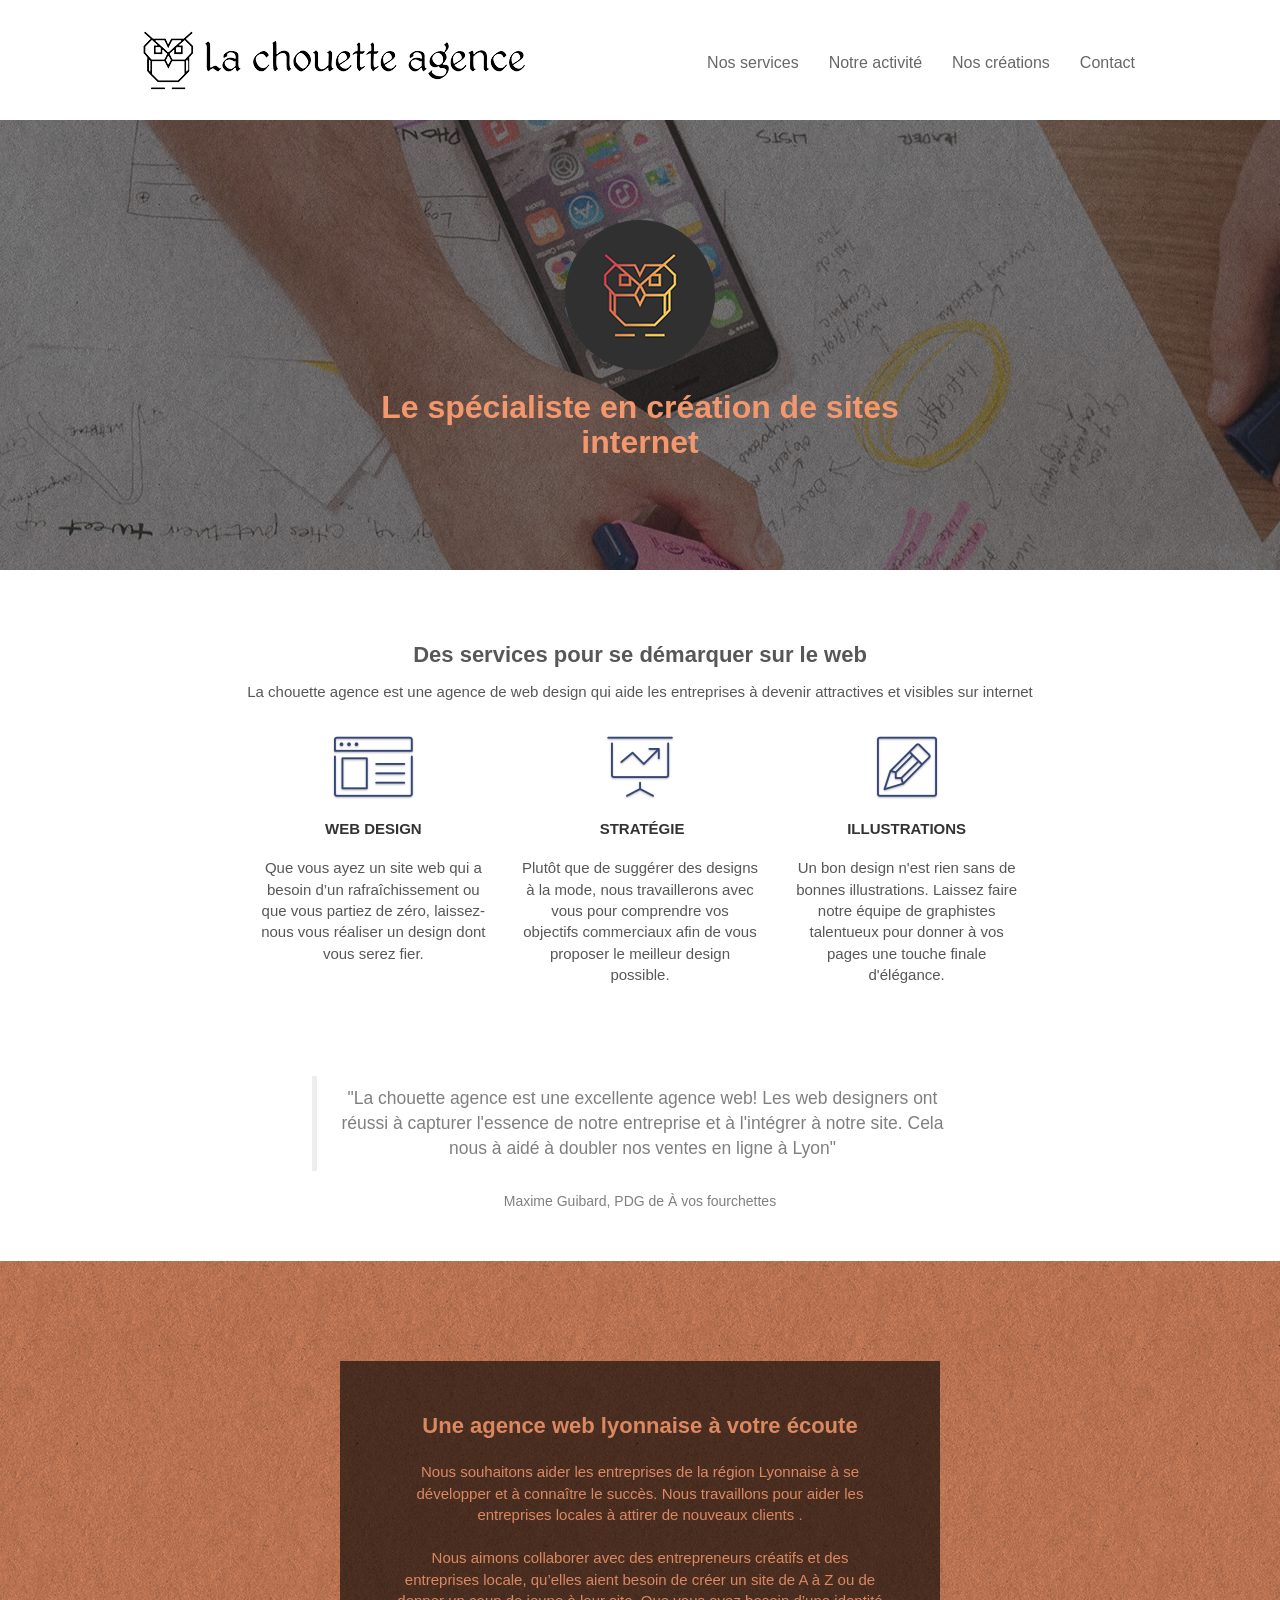
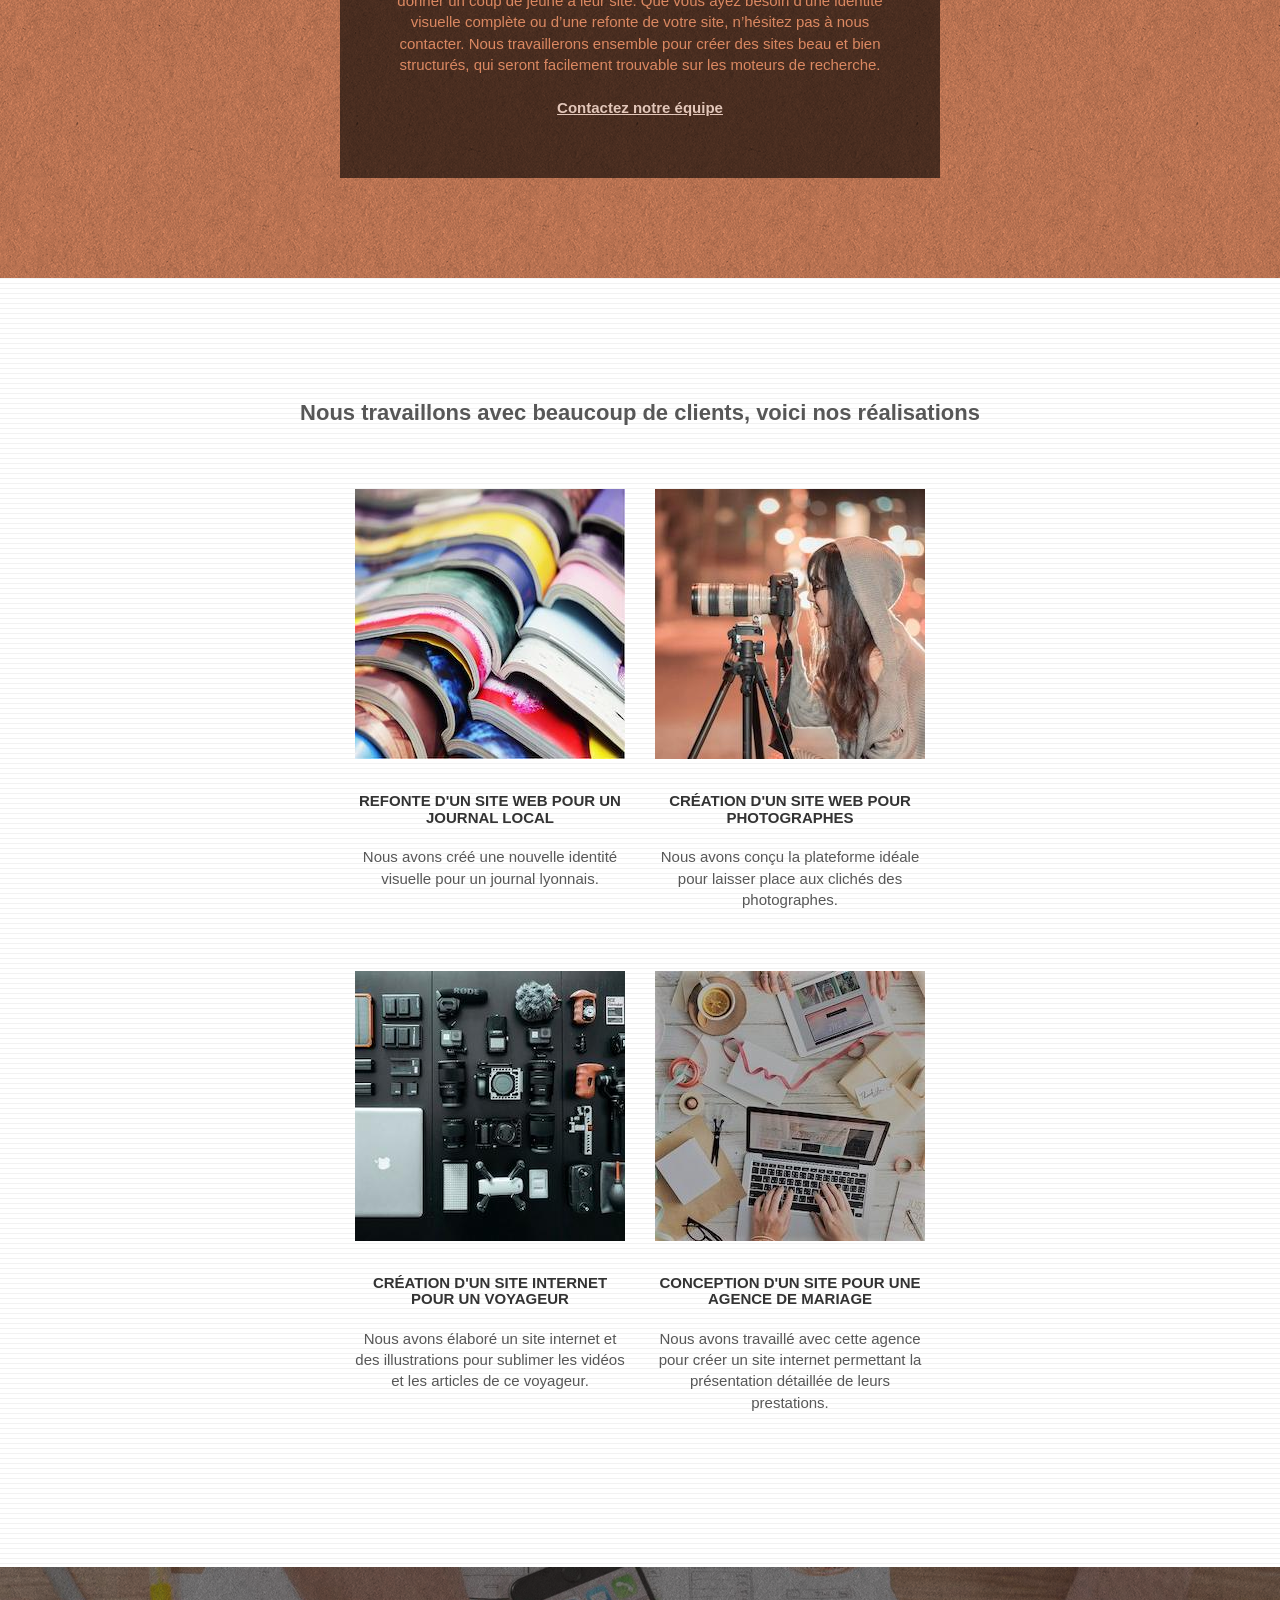
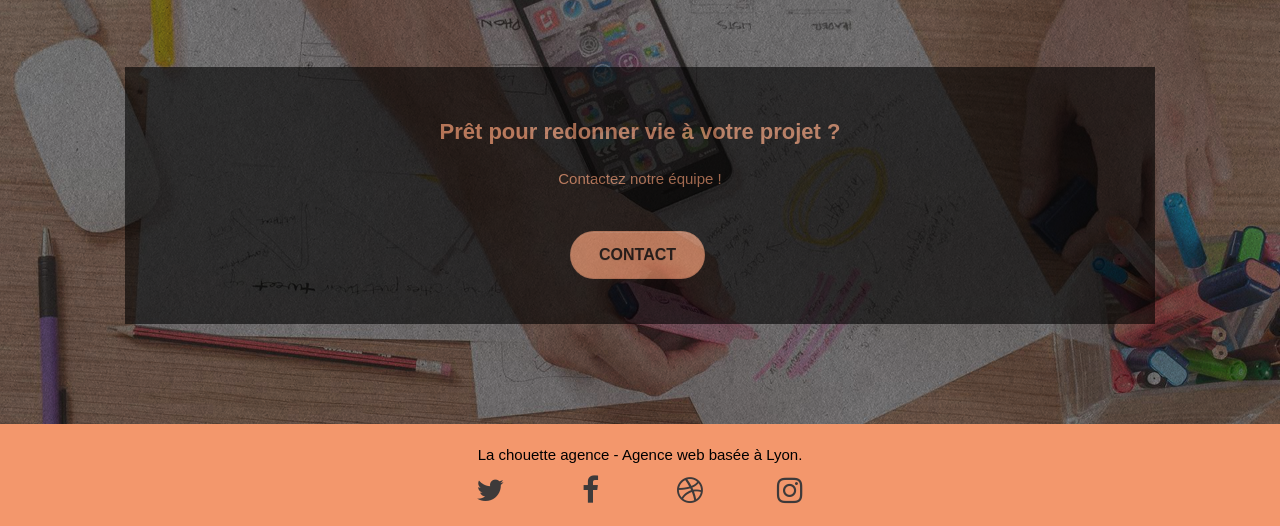
<file: index.html>
<!doctype html>
<html lang="Fr">
<head>
    <meta charset="utf-8">
    <meta name="keywords"
          content="seo, google, site web, site internet, agence design paris, agence design, agence design,agence design,agence design,agence design,agence design,agence design,agence design,agence design">
    <meta name="description"
          content="Votre site web ne vous apporte pas le succès espéré? Nous travaillerons ensemble pour qu'il soit plus attractif sur internet.">
    <meta name="viewport" content="width=device-width, initial-scale=1.0, viewport-fit=cover">
    <link rel="shortcut icon" type="image/png" href="favicon.jpg">

    <link rel="shortcut icon" type="image/png" href="favicon.jpg">
    <link rel="stylesheet" type="text/css" href="css/bootstrap.min.css">
    <link rel="stylesheet" type="text/css" href="css/style.min.css">
    <link rel="stylesheet" type="text/css" href="css/font-awesome.min.css">
    <link rel="stylesheet" type="text/css" href="css/et-line.min.css">


    <script src="js/jquery-2.1.0.min.js" defer></script>
    <script src="js/bootstrap.min.js" defer></script>
    <script src="js/blocs.min.js" defer></script>
    <script src="js/jquery.touchSwipe.min.js" defer></script>
    <script src="js/gmaps.min.js" defer></script>

    <title>La chouette agence, le spécialiste en création de sites internet</title>


    <!-- Analytics -->

    <!-- Analytics END -->

</head>
<body>
<!-- Principal conteneur -->
<main class="page-container">

    <!-- bloc-0 -->
    <header class="bloc bgc-white l-bloc " id="bloc-0">
        <div class="container bloc-sm">

            <nav class="navbar row">
                <div class="navbar-header">
                    <a class="navbar-brand" href="index.html">
                        <img src="img/la-chouette-agence.png" alt="logo de la chouette agence" height="72"/></a>
                    <button id="nav-toggle" type="button" class="ui-navbar-toggle navbar-toggle" data-toggle="collapse"
                            data-target=".navbar-1">
                        <span class="sr-only">Toggle navigation</span><span class="icon-bar"></span><span
                            class="icon-bar"></span><span class="icon-bar"></span>
                    </button>
                </div>
                <div class="collapse navbar-collapse navbar-1 special-dropdown-nav">
                    <ul class="site-navigation nav navbar-nav">
                        <li>
                            <a href="#services" class="nav-underline">Nos services</a>
                        </li>
                        <li>
                            <a href="#activité" class="nav-underline">Notre activité</a>
                        </li>
                        <li>
                            <a href="#creation" class="nav-underline">Nos créations</a>
                        </li>
                        <li>
                            <a href="#contact" class="nav-underline">Contact</a>
                        </li>
                    </ul>
                </div>
            </nav>
        </div>
    </header>
    <!-- bloc-0 END -->

    <!-- bloc-1-presentation -->
    <section class="bloc bgc-dark-slate-blue bg-banniere d-bloc bg-t-edge bloc-bg-texture texture-paper b-parallax"
             id="bloc-1-hero">
        <div class="container bloc-lg">
            <div class="row tight-width-whitespace">
                <div class="col-sm-12">
                    <img src="img/logo.png" class="center-block image-resize-mode" width="150"
                         alt="logo de la chouette agence"/>
                    <h1 class="text-center hero-bloc-text tc-white ">
                        Le spécialiste en création de sites internet
                    </h1>
                </div>
            </div>
        </div>
    </section>
    <!-- bloc-1-presentation END -->

    <!-- bloc-2-services -->
    <section class="bloc bgc-white l-bloc" id="bloc-2-services">
        <div class="container bloc-md">
            <div class="row">
                <div class="col-sm-12 text-center">
                    <h2 id="services">Des services pour se démarquer sur le web</h2>
                    <p>La chouette agence est une agence de web design qui aide les entreprises à devenir attractives et
                        visibles sur internet</p>
                </div>
            </div>
            <div class="row voffset-lg med-width-whitespace">
                <div class="col-sm-4">
                    <div class="text-center">
                        <span class="et-icon-browser sm-shadow icon-dark-slate-blue icons icon-lg"></span>
                    </div>
                    <h3 class="mg-md text-center">
                        Web design
                    </h3>
                    <p class="text-center ">
                        Que vous ayez un site web qui a besoin d&rsquo;un rafraîchissement ou que vous partiez de zéro,
                        laissez-nous vous réaliser un design dont vous serez fier.
                    </p>
                </div>
                <div class="col-sm-4">
                    <div class="text-center">
                        <span class="et-icon-presentation sm-shadow icon-dark-slate-blue icons icon-lg"></span>
                    </div>
                    <h3 class="mg-md text-center">
                        &nbsp;Stratégie
                    </h3>
                    <p class="text-center ">
                        Plutôt que de suggérer des designs à la mode, nous travaillerons avec vous pour comprendre vos
                        objectifs commerciaux afin de vous proposer le meilleur design possible.<br>
                    </p>
                </div>
                <div class="col-sm-4">
                    <div class="text-center">
                        <span class="et-icon-edit sm-shadow icon-dark-slate-blue icons icon-lg"></span>
                    </div>
                    <h3 class="mg-md text-center">
                        Illustrations
                    </h3>
                    <p class="text-center ">
                        Un bon design n'est rien sans de bonnes illustrations. Laissez faire notre équipe de graphistes
                        talentueux pour donner à vos pages une touche finale d'élégance.
                    </p>
                </div>
            </div>
            <div class="row voffset-lg voffset">
                <figure class="col-xs-12 col-md-8 col-md-offset-2 text-center">
                    <blockquote>"La chouette agence est une excellente agence web! Les web designers ont réussi à
                        capturer l'essence de notre entreprise et à l'intégrer à notre site. Cela nous à aidé à doubler
                        nos ventes en ligne à Lyon"
                    </blockquote>
                    <figcaption class="">Maxime Guibard, PDG de À vos fourchettes</figcaption>
                </figure>
            </div>
        </div>
    </section>
    <!-- bloc-2-services END -->

    <!-- bloc-3-what-i-do -->
    <section class="bloc tc-white bgc-atomic-tangerine bg-presentation d-bloc bloc-bg-texture texture-paper b-parallax"
             id="bloc-3-what-i-do">
        <div class="container bloc-lg">
            <div class="row tight-width-whitespace black-background">
                <div class="col-sm-12">
                    <h2 class="mg-md text-center tc-white" id="activité">Une agence web lyonnaise à votre écoute </h2>
                    <p class="mg-md text-center tc-white">
                        Nous souhaitons aider les entreprises de la région Lyonnaise à se développer et à connaître le
                        succès. Nous travaillons pour aider les entreprises locales à attirer de nouveaux clients .<br><br>
                        Nous aimons collaborer avec des entrepreneurs créatifs et des entreprises locale, qu’elles aient
                        besoin de créer un site de A à Z ou de donner un coup de jeune à leur site. Que vous ayez besoin
                        d’une identité visuelle complète ou d’une refonte de votre site, n’hésitez pas à nous contacter.
                        Nous travaillerons ensemble pour créer des sites beau et bien structurés, qui seront facilement
                        trouvable sur les moteurs de recherche. <br><br>
                        <a class="ltc-white bold-link"  href="#contact">Contactez notre  équipe</a><br>
                    </p>
                </div>
            </div>
        </div>
    </section>
    <!-- bloc-3-what-i-do END -->

    <!-- bloc-4-portfolio -->
    <section class="bloc bgc-white bg-lines-h2-bg bg-repeat l-bloc" id="bloc-4-portfolio">
        <div class="container bloc-lg">
            <div class="row">
                <div class="col-sm-12 text-center">
                    <h2 id="creation">Nous travaillons avec beaucoup de clients, voici nos réalisations</h2>
                </div>
            </div>
            <div class="row tight-width-whitespace portfolio-row">
                <div class="col-sm-6">
                    <a href="#" data-lightbox="img/1.jpg" data-gallery-id="gallery-1"
                       data-caption="Refonte d'un site web pour un journal local" data-frame="snapshot-lb"><img
                            src="img/1.jpg"
                            alt="site web pour un journal"
                            class="img-responsive portfolio-thumb"/></a>
                    <h3 class="mg-md text-center">
                        Refonte d'un site web pour un journal local
                    </h3>
                    <p class="text-center">
                        Nous avons créé une nouvelle identité visuelle pour un journal lyonnais.
                    </p>
                </div>
                <div class="col-sm-6">
                    <a href="#" data-lightbox="img/2.jpg" data-gallery-id="gallery-1"
                       data-caption="Création d'un site web pour photographes" data-frame="snapshot-lb">
                        <img
                            src="img/2.jpg" class="img-responsive portfolio-thumb"
                            alt="site web pour un photographes"/></a>
                    <h3 class="mg-md text-center">
                        Création d'un site web pour photographes
                    </h3>
                    <p class="text-center">
                        Nous avons conçu la plateforme idéale pour laisser place aux clichés des photographes.
                    </p>
                </div>
            </div>
            <div class="row tight-width-whitespace portfolio-row">
                <div class="col-sm-6">
                    <a href="#" data-lightbox="img/3.jpg" data-gallery-id="gallery-1"
                       data-caption="Création d'un site internet pour un voyageur" data-frame="snapshot-lb"><img
                            src="img/3.jpg" class="img-responsive portfolio-thumb"
                            alt="site web pour un voyageur"/></a>
                    <h3 class="mg-md text-center">
                        Création d'un site internet pour un voyageur
                    </h3>
                    <p class="text-center">
                        Nous avons élaboré un site internet et des illustrations pour sublimer les vidéos et les
                        articles de ce voyageur.
                    </p>
                </div>
                <div class="col-sm-6">
                    <a href="#" data-lightbox="img/4.jpg" data-gallery-id="gallery-1"
                       data-caption="Conception d'un site pour une agence de mariage" data-frame="snapshot-lb"><img
                            src="img/4.jpg" class="img-responsive portfolio-thumb"
                            alt="site web pour une agence de mariage"/></a>
                    <h3 class="mg-md text-center">
                        Conception d'un site pour une agence de mariage
                    </h3>
                    <p class="text-center">
                        Nous avons travaillé avec cette agence pour créer un site internet permettant la présentation
                        détaillée de leurs prestations.
                    </p>
                </div>
            </div>
        </div>
    </section>
    <!-- bloc-4-portfolio END -->

    <!-- bloc-5-cta -->
    <section class="bloc bgc-dark-slate-blue bg-banniere d-bloc bloc-bg-texture texture-paper" id="bloc-5-cta">
        <div class="container bloc-lg">
            <div class="row black-background">
                <h2 class="mg-md text-center tc-white" id="contact">Prêt pour redonner vie à votre projet ?</h2>
                <p class="mg-md text-center tc-white">Contactez notre équipe !</p>
                <div class="col-sm-12 text-center">
                    <a href="contact.html" class="btn btn-atomic-tangerine btn-clean btn-rd btn-lg cta-hero">Contact</a>
                </div>
            </div>
        </div>
    </section>
    <!-- bloc-5-cta END -->

    <!-- ScrollToTop Button -->
    <a class="bloc-button btn btn-d scrollToTop" onclick="scrollToTarget('1')"><span class="fa fa-chevron-up"></span></a>
    <!-- ScrollToTop Button END-->

    <!-- Footer - bloc-8 -->
    <footer class="bloc bgc-atomic-tangerine d-bloc" id="bloc-8">
        <div class="container bloc-sm">
            <p class="text-center white">
                La chouette agence - Agence web basée à Lyon.
            </p>
            <div class="row row-no-gutters social">
                <div class="col-sm-3">
                    <div class="text-center">
                        <a class="social" href="#"><span class="fa fa-twitter icon-md"></span></a>
                    </div>
                </div>
                <div class="col-sm-3">
                    <div class="text-center">
                        <a class="social" href="#"><span class="fa fa-facebook icon-md"></span></a>
                    </div>
                </div>
                <div class="col-sm-3">
                    <div class="text-center">
                        <a class="social" href="#"><span class="fa fa-dribbble icon-md"></span></a>
                    </div>
                </div>
                <div class="col-sm-3">
                    <div class="text-center">
                        <a class="social" href="#"><span class="fa fa-instagram icon-md"></span></a>
                    </div>
                </div>
            </div>
        </div>
    </footer>
    <!-- Footer - bloc-8 END -->
</main>
<!-- Principal conteneur END -->
</body>
</html>
</file>
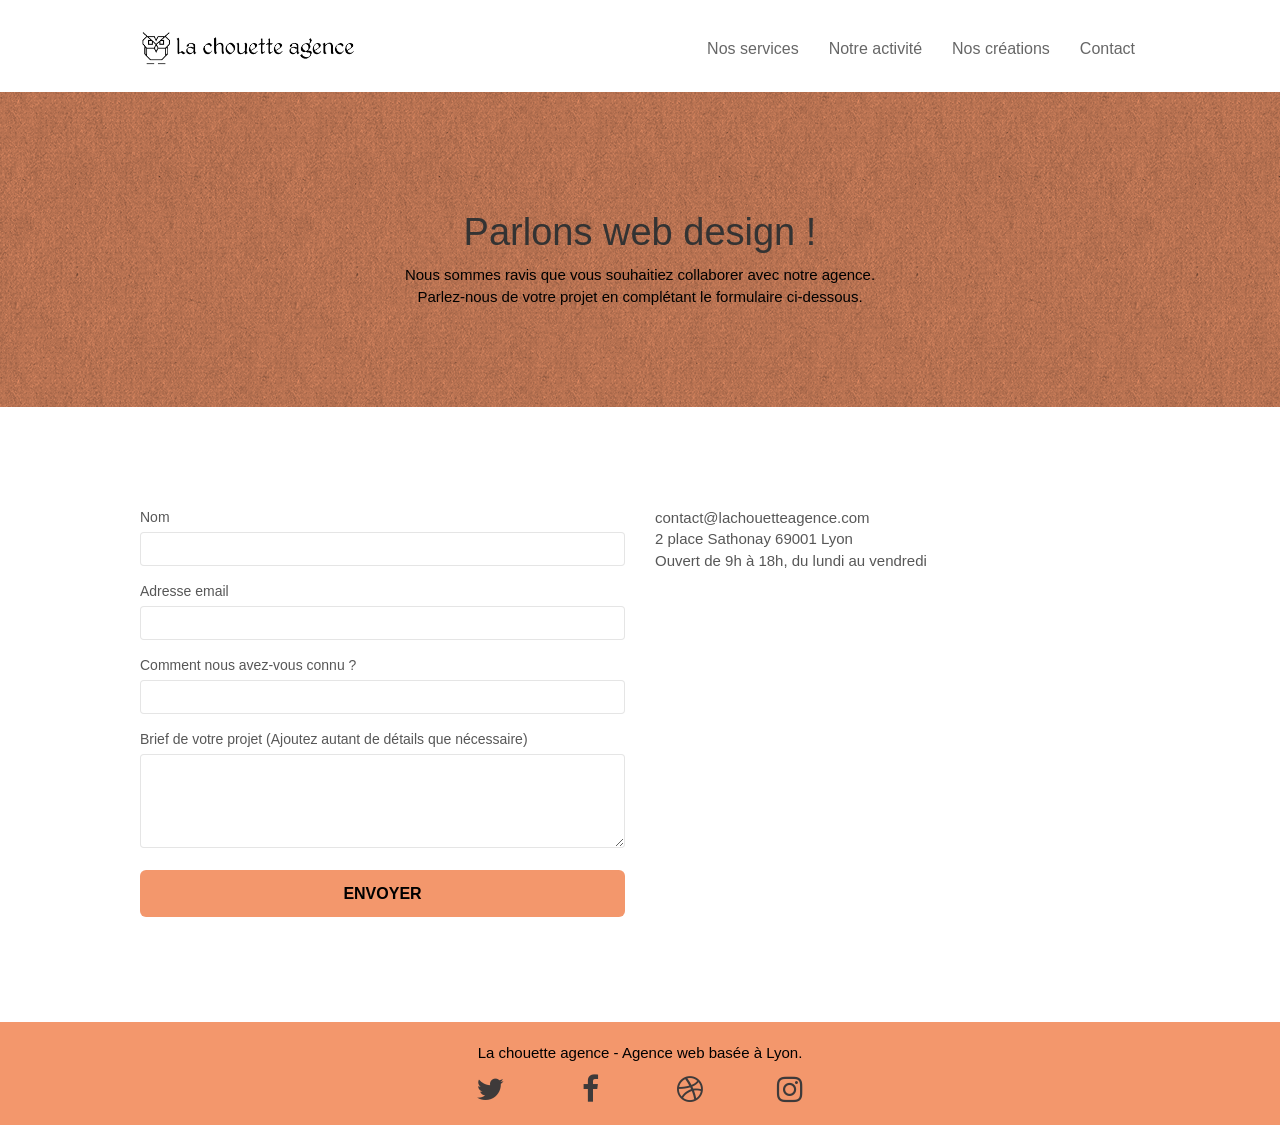
<file: contact.html>
<!doctype html>
<html lang="fr">
<head>
    <meta charset="utf-8">
    <meta name="keywords" content="">
    <meta name="description" content="">
    <meta name="viewport" content="width=device-width, initial-scale=1.0, viewport-fit=cover">
	<meta name="robots" content="follow" />

	<link rel="shortcut icon" type="image/png" href="favicon.jpg">
	<link rel="stylesheet" type="text/css" href="css/bootstrap.min.css">
	<link rel="stylesheet" type="text/css" href="css/style.min.css">
	<link rel="stylesheet" type="text/css" href="css/font-awesome.min.css">
	<link rel="stylesheet" type="text/css" href="css/et-line.min.css">


	<script src="js/jquery-2.1.0.min.js" defer></script>
	<script src="js/bootstrap.min.js" defer></script>
	<script src="js/blocs.min.js" defer></script>
	<script src="js/jquery.touchSwipe.min.js" defer></script>
	<script src="js/gmaps.min.js" defer></script>

	<title>Contact</title>

    
<!-- Analytics -->
 
<!-- Analytics END -->
    
</head>
<body>
<!-- Principal conteneur -->
<div class="page-container">
    
<!-- bloc-0 -->
<div class="bloc bgc-white l-bloc " id="bloc-0">
	<div class="container bloc-sm">
		<nav class="navbar row">
			<div class="navbar-header">
				<a class="navbar-brand" href="index.html"><img src="img/la-chouette-agence.png" alt="logo la chouette agence" height="40" /></a>
				<button id="nav-toggle" type="button" class="ui-navbar-toggle navbar-toggle" data-toggle="collapse" data-target=".navbar-1">
					<span class="sr-only">Toggle navigation</span><span class="icon-bar"></span><span class="icon-bar"></span><span class="icon-bar"></span>
				</button>
			</div>
			<div class="collapse navbar-collapse navbar-1 special-dropdown-nav">
				<ul class="site-navigation nav navbar-nav">
					<li>
						<a href="index.html#services" class="nav-underline">Nos services</a>
					</li>
					<li>
						<a href="index.html#activité" class="nav-underline">Notre activité</a>
					</li>
					<li>
						<a href="index.html#creation" class="nav-underline">Nos créations</a>
					</li>
					<li>
						<a href="index.html#contact" class="nav-underline">Contact</a>
					</li>
				</ul>
			</div>
		</nav>
	</div>
</div>
<!-- bloc-0 END -->

<!-- bloc-6 -->
<div class="bloc bg-dots-bg bg-repeat bgc-atomic-tangerine d-bloc bloc-bg-texture texture-paper" id="bloc-6">
	<div class="container bloc-lg">
		<div class="row">
			<div class="col-sm-12">
				<h1 class="text-center hero-bloc-text black-txt">
					Parlons web design !
				</h1>
				<p class="text-center mg-lg black-txt tight-width-whitespace">
					Nous sommes ravis que vous souhaitiez collaborer avec notre agence.<br>
					Parlez-nous de votre projet en complétant le formulaire ci-dessous.
				</p>
			</div>
		</div>
	</div>
</div>
<!-- bloc-6 END -->

<!-- bloc-7 -->
<div class="bloc bgc-white l-bloc" id="bloc-7">
	<div class="container bloc-lg">
		<div class="row">
			<div class="col-sm-6">
				<form id="form_1" novalidate success-msg="Your message has been sent." fail-msg="Sorry it seems that our mail server is not responding, Sorry for the inconvenience!">
					<div class="form-group">
						<label>
							Nom
						</label>
						<input id="name" class="form-control" required />
					</div>
					<div class="form-group">
						<label>
							Adresse email
						</label>
						<input id="email" class="form-control" type="email" required />
					</div>
					<div class="form-group">
						<label>
							Comment nous avez-vous connu ?
						</label>
						<input class="form-control" type="email" required id="input_504" />
					</div>
					<div class="form-group">
						<label>
							Brief de votre projet (Ajoutez autant de détails que nécessaire)<br>
						</label><textarea id="message" class="form-control" rows="4" cols="50" required></textarea>
					</div> 
					<button class="bloc-button btn btn-lg btn-block cta-hero btn-atomic-tangerine" type="submit">
						Envoyer
					</button>
				</form>
			</div>
			<div class="col-sm-6">
				<p>
					contact@lachouetteagence.com<br>2 place Sathonay 69001 Lyon<br>Ouvert de 9h à 18h, du lundi au vendredi<br>
				</p>
			</div>
		</div>
	</div>
</div>
<!-- bloc-7 END -->

<!-- ScrollToTop Button -->
<a class="bloc-button btn btn-d scrollToTop" onclick="scrollToTarget('1')"><span class="fa fa-chevron-up"></span></a>
<!-- ScrollToTop Button END-->


<!-- Footer - bloc-8 -->
<div class="bloc bgc-atomic-tangerine d-bloc" id="bloc-8">
	<div class="container bloc-sm">
		<div class="row">
			<div class="col-sm-12">
				<p class="text-center white">
					La chouette agence - Agence web basée à Lyon.<br>
				</p>
				<div class="row row-no-gutters social">
					<div class="col-sm-3">
						<div class="text-center">
							<a class="social" href="index.html"><span class="fa fa-twitter icon-md"></span></a>
						</div>
					</div>
					<div class="col-sm-3">
						<div class="text-center">
							<a class="social" href="index.html"><span class="fa fa-facebook icon-md"></span></a>
						</div>
					</div>
					<div class="col-sm-3">
						<div class="text-center">
							<a class="social" href="index.html"><span class="fa fa-dribbble icon-md"></span></a>
						</div>
					</div>
					<div class="col-sm-3">
						<div class="text-center">
							<a class="social" href="index.html"><span class="fa fa-instagram icon-md"></span></a>
						</div>
					</div>
				</div>
			</div>
		</div>
	</div>
</div>
<!-- Footer - bloc-8 END -->

</div>
<!-- Principal conteneur END -->
    

</body>
</html>
</file>
<file: css/style.min.css>
body{margin:0;padding:0;background:#FFF;overflow-x:hidden;-webkit-font-smoothing:antialiased;-moz-osx-font-smoothing:grayscale}a,button{transition:all .3s ease-in-out;outline:0}a:hover{text-decoration:none;cursor:pointer}#page-loading-blocs-notifaction{position:fixed;top:0;bottom:0;width:100%;z-index:100000;background:#fff url("img/pageload-spinner.gif") no-repeat center center}.bloc{width:100%;clear:both;background:50% 50% no-repeat;padding:0 50px;-webkit-background-size:cover;-moz-background-size:cover;-o-background-size:cover;background-size:cover;position:relative}.bloc .container{padding-left:0;padding-right:0}.bloc-lg{padding:100px 50px}.bloc-md{padding:50px}.bloc-sm{padding:20px 50px}.bg-center,.bg-l-edge,.bg-r-edge,.bg-t-edge,.bg-b-edge,.bg-tl-edge,.bg-bl-edge,.bg-tr-edge,.bg-br-edge,.bg-repeat{-webkit-background-size:auto!important;-moz-background-size:auto!important;-o-background-size:auto!important;background-size:auto!important}.bg-repeat{background:repeat}.bg-t-edge{background:top no-repeat}.bloc-bg-texture::before{content:"";background-size:2px 2px;position:absolute;top:0;bottom:0;left:0;right:0}.texture-paper::before{background:url("../img/texture-paper.png");background-size:280px 280px}.b-parallax{background-attachment:fixed}.d-bloc{color:rgba(255,255,255,.7)}.d-bloc button:hover{color:rgba(255,255,255,.9)}.d-bloc .icon-round,.d-bloc .icon-square,.d-bloc .icon-rounded,.d-bloc .icon-semi-rounded-a,.d-bloc .icon-semi-rounded-b{border-color:rgba(255,255,255,.9)}.d-bloc .divider-h span{border-color:rgba(255,255,255,.2)}.d-bloc .a-btn,.d-bloc .navbar a,.d-bloc .navbar-brand,.d-bloc a .icon-sm,.d-bloc a .icon-md,.d-bloc a .icon-lg,.d-bloc a .icon-xl,.d-bloc h1 a,.d-bloc h2 a,.d-bloc h3 a,.d-bloc h4 a,.d-bloc h5 a,.d-bloc h6 a,.d-bloc p a{color:#3e3a3a}.d-bloc .a-btn:hover,.d-bloc .navbar a:hover,.d-bloc .navbar-brand:hover,.d-bloc a:hover .icon-sm,.d-bloc a:hover .icon-md,.d-bloc a:focus .icon-md,.d-bloc a:hover .icon-lg,.d-bloc a:hover .icon-xl,.d-bloc h1 a:hover,.d-bloc h2 a:hover,.d-bloc h3 a:hover,.d-bloc h4 a:hover,.d-bloc h5 a:hover,.d-bloc h6 a:hover,.d-bloc p a:hover{color:black;transform:scale(1.2)}.d-bloc .navbar-toggle .icon-bar{background:rgba(255,255,255,1)}.d-bloc .btn-wire,.d-bloc .btn-wire:hover{color:rgba(255,255,255,1);border-color:rgba(255,255,255,1)}.d-bloc .panel{color:rgba(0,0,0,.5)}.d-bloc .panel button:hover{color:rgba(0,0,0,.7)}.d-bloc .panel icon{border-color:rgba(0,0,0,.7)}.d-bloc .panel .divider-h span{border-color:rgba(0,0,0,.1)}.d-bloc .panel .a-btn{color:rgba(0,0,0,.6)}.d-bloc .panel .a-btn:hover{color:rgba(0,0,0,1)}.d-bloc .panel .btn-wire,.d-bloc .panel .btn-wire:hover{color:rgba(0,0,0,.7);border-color:rgba(0,0,0,.3)}.d-bloc .panel,.l-bloc{color:rgba(0,0,0,.5)}.d-bloc .panel button:hover,.l-bloc button:hover{color:rgba(0,0,0,.7)}.l-bloc .icon-round,.l-bloc .icon-square,.l-bloc .icon-rounded,.l-bloc .icon-semi-rounded-a,.l-bloc .icon-semi-rounded-b{border-color:rgba(0,0,0,.7)}.d-bloc .panel .divider-h span,.l-bloc .divider-h span{border-color:rgba(0,0,0,.1)}.d-bloc .panel .a-btn,.l-bloc .a-btn,.l-bloc .navbar a,.l-bloc .navbar-brand,.l-bloc a .icon-sm,.l-bloc a .icon-md,.l-bloc a .icon-lg,.l-bloc a .icon-xl,.l-bloc h1 a,.l-bloc h2 a,.l-bloc h3 a,.l-bloc h4 a,.l-bloc h5 a,.l-bloc h6 a,.l-bloc p a{color:rgba(0,0,0,.6)}.d-bloc .panel .a-btn:hover,.l-bloc .a-btn:hover,.l-bloc .navbar a:hover,.l-bloc .navbar-brand:hover,.l-bloc a:hover .icon-sm,.l-bloc a:hover .icon-md,.l-bloc a:hover .icon-lg,.l-bloc a:hover .icon-xl,.l-bloc h1 a:hover,.l-bloc h2 a:hover,.l-bloc h3 a:hover,.l-bloc h4 a:hover,.l-bloc h5 a:hover,.l-bloc h6 a:hover,.l-bloc p a:hover{color:rgba(0,0,0,1)}.l-bloc .navbar-toggle .icon-bar{color:rgba(0,0,0,.6)}.d-bloc .panel .btn-wire,.d-bloc .panel .btn-wire:hover,.l-bloc .btn-wire,.l-bloc .btn-wire:hover{color:rgba(0,0,0,.7);border-color:rgba(0,0,0,.3)}.voffset{margin-top:30px}.voffset-lg{margin-top:80px}.row-no-gutters{margin-right:0;margin-left:0}.row.row-no-gutters>[class^="col-"],.row.row-no-gutters>[class*=" col-"]{padding-right:0;padding-left:0}#bloc-1-hero h1{font-size:32px;font-weight:bolder}.navbar{margin-bottom:0;z-index:1}.navbar-brand{height:auto;padding:3px 15px;font-size:25px;font-weight:normal;font-weight:600;line-height:44px}.navbar-brand img{max-height:200px;margin:0 5px 0 0;display:inline}.navbar-brand img[src$=svg]{min-width:100px}.nav-center .navbar-brand img{margin:0}.navbar .nav{padding-top:2px;margin-right:-16px;float:right;z-index:1}.nav>li{float:left;margin-top:4px;font-size:16px}.navbar-nav .open .dropdown-menu>li>a{text-align:inherit}.nav>li a:hover,.nav>li a:focus{background:transparent;transform:scale(1.05)}.navbar-toggle{margin:10px 10px 0 0;border:0}.navbar-toggle:hover{background:transparent!important}.navbar-toggle .icon-bar{background-color:rgba(0,0,0,.5);width:26px}.nav-invert .navbar .nav{float:left}.nav-invert .navbar-header,.nav-invert .navbar-brand{float:right;position:relative;z-index:2}@media(min-width:768px){.site-navigation{position:absolute;top:50%;right:20px;transform:translate(0,-50%);-webkit-transform:translateY(-50%)}.nav>li .dropdown-menu a,.nav>li .dropdown-menu a:hover{color:#484848}.nav-invert .site-navigation{left:0;right:0}.nav-center{text-align:center}.nav-center .navbar-header{width:100%}.nav-center .navbar-header,.nav-center .navbar-brand,.nav-center .nav>li{float:none;display:inline-block}.nav-center .site-navigation{position:relative;width:100%;right:0;margin-right:0;margin-top:20px}.nav-center.mini-nav .navbar-toggle{float:none;margin:10px auto 0}}.nav>li>.dropdown a{background:none!important;display:block;padding:14px 15px}nav .caret{margin:0 5px}.dropdown-menu .dropdown-menu{top:-8px;left:100%}.dropdown-menu .dropmenu-flow-right{top:100%;left:0;margin-left:-1px;border-top-left-radius:0;border-top-right-radius:0}.dropdown-menu .dropdown span{border:4px solid black;border-top-color:transparent;border-right-color:transparent;border-bottom-color:transparent;margin:6px -5px 0 0!important;float:right}.mg-md{margin-top:10px;margin-bottom:20px}.mg-lg{margin-top:10px;margin-bottom:40px}.btn{margin:0 5px 5px 0}.btn.pull-right{margin:0 0 5px 5px}.btn-d,.btn-d:hover,.btn-d:focus{color:#FFF;background:rgba(0,0,0,.3)}button{outline:none!important}.btn-rd{border-radius:40px}.btn-clean{border:1px solid rgba(0,0,0,.08);border-bottom-color:rgba(0,0,0,.1);text-shadow:0 1px 0 rgba(0,0,1,.1);box-shadow:0 1px 3px rgba(0,0,1,.25),inset 0 1px 0 0 rgba(255,255,255,.15)}.icon-md{font-size:30px!important}.icon-lg{font-size:60px!important}.sm-shadow{text-shadow:0 1px 2px rgba(0,0,0,.3)}.panel-sq,.panel-sq .panel-heading,.panel-sq .panel-footer{border-radius:0}.panel-rd{border-radius:30px}.panel-rd .panel-heading{border-radius:29px 29px 0 0}.panel-rd .panel-footer{border-radius:0 0 29px 29px}.form-control{border-color:rgba(0,0,0,.1);box-shadow:none}.scrollToTop{width:40px;height:40px;position:fixed;bottom:20px;right:20px;opacity:0;z-index:500;transition:all .3s ease-in-out}.scrollToTop span{margin-top:6px}.showScrollTop{font-size:14px;opacity:1}a[data-lightbox]{position:relative;display:block;text-align:center}a[data-lightbox]:hover::before{content:"+";font-family:"HelveticaNeue-Light","Helvetica Neue Light","Helvetica Neue",Helvetica,Arial,serif;font-size:32px;width:50px;height:50px;border-radius:50%;background:rgba(0,0,0,.6);color:#FFF;font-weight:100;z-index:1;position:absolute;top:50%;left:40%;transform:translateY(-50%);-webkit-transform:translateY(-50%)}@media(min-width:414px){a[data-lightbox]:hover::before{top:47%;left:44%}}a[data-lightbox]:hover img{opacity:.6;-webkit-animation-fill-mode:none;animation-fill-mode:none}#lightbox-modal{display:flex;align-items:center}#lightbox-modal .modal-dialog{width:90%;max-width:900px;margin:0 auto 0}#lightbox-modal .modal-dialog img{max-height:90vh;margin:0 auto}.lightbox-caption{padding:20px;color:#FFF;background:rgba(0,0,0,.5);position:absolute;left:15px;right:15px;bottom:5px}.close-lightbox{color:#FFF;font-size:30px;position:absolute;top:20px;right:20px;z-index:20;background:rgba(0,0,0,.5);border:0;line-height:30px;padding:0 9px 5px;opacity:.3}.close-lightbox:hover,.next-lightbox:hover,.prev-lightbox:hover{opacity:1.0;color:#FFF}.next-lightbox,.prev-lightbox{font-size:20px;color:rgba(255,255,255,.9);background:rgba(0,0,0,.5);transition:all .2s ease-in-out;position:absolute;top:45%;z-index:1;opacity:.4}.next-lightbox{padding:6px 8px 1px 13px;right:25px}.prev-lightbox{padding:6px 13px 1px 10px;left:25px}.snapshot-lb .modal-body{padding-bottom:45px}.snapshot-lb .lightbox-caption{padding:0;color:rgba(0,0,0,.5);background:0}h1,h2,h3,h4,h5,h6,p,label,.btn,a{font-family:"helvetica";font-weight:400;color:#575757}.container{max-width:1000px}.hero-bloc-text{font-size:38px}.hero-bloc-text-sub{font-size:36px}.statement-bloc-text{line-height:26px;font-style:italic;font-size:20px;text-align:center;font-weight:lighter;max-width:520px;margin:auto auto auto auto}p{font-size:15px}.tight-width-whitespace{max-width:600px;margin:auto auto auto auto}.h1{font-size:20px;font-family:"Open Sans",serif}.cta-hero{margin-top:22px;color:#FFFFFF!important;text-transform:uppercase;padding:12px 28px 12px 28px;font-size:16px;font-weight:700}.social{max-width:400px;margin:auto auto auto auto}h2{font-size:22px;font-weight:bolder;line-height:1.4em}h3{font-size:15px;text-transform:uppercase;font-weight:700;color:#333333!important}.black-txt{color:black}.med-width-whitespace{max-width:800px;margin:auto auto auto auto;box-shadow:0 0 0 #000}h1{color:#333333!important}h4{color:#333333!important}.icons{margin-bottom:14px;margin-top:24px}.white{color:black}.portfolio-thumb{margin-bottom:24px}.portfolio-row{margin-bottom:44px;margin-top:50px}.avatar{box-shadow:0 4px 9px rgba(0,0,0,0.3)}.black-background{background-color:black;opacity:60%;padding:40px 40px 40px 40px}.bold-link{font-weight:900;text-decoration:underline!important}.bgc-white{background-color:#fff}.bgc-dark-slate-blue{background-color:#364577}.bgc-atomic-tangerine{background-color:#f3976c}.tc-white{color:#F3976C!important}.btn-atomic-tangerine{background:#f3976c;color:black!important}.btn-atomic-tangerine:hover{background:#c27956!important;color:#FFFFFF!important}.btn-atomic-tangerine:focus{background:#c27956!important;color:#FFFFFF!important;border:3px solid black}.ltc-white{color:#FFFFFF!important}.ltc-white:hover{color:#cccccc!important}.ltc-atomic-tangerine{color:#F3976C!important}.ltc-atomic-tangerine:hover{color:#c27956!important}.icon-dark-slate-blue{color:#364577!important;border-color:#364577!important}.bg-dots-bg{background-image:url("../img/dots-bg.png")}.bg-lines-h2-bg{background-image:url("../img/lines-h2-bg.png")}.bg-banniere{background-image:url("../img/la-chouette-agence-banniere.jpg")}.bg-presentation{background-image:url("../img/image-de-presentation.jpg")}@media(max-width:1024px){.bloc{padding-left:20px;padding-right:20px}.bloc.full-width-bloc,.bloc-tile-2.full-width-bloc .container,.bloc-tile-3.full-width-bloc .container,.bloc-tile-4.full-width-bloc .container{padding-left:0;padding-right:0}}@media(max-width:992px) and (min-width:768px){.navbar .nav{max-width:80%}.nav-center.navbar .nav{max-width:100%}.navbar-nav>li>a{font-size:12px;padding-right:10px}}@media only screen and (min-width:768px) and (max-width:1024px) and (orientation:landscape){.b-parallax{background-attachment:scroll}}@media only screen and (min-width:1024px) and (max-width:1366px) and (-webkit-min-device-pixel-ratio:1.5){.b-parallax{background-attachment:scroll}}@media(max-width:991px){.container{width:100%}.b-parallax{background-attachment:scroll}.page-container,#hero-bloc{overflow-x:hidden;position:relative}.bloc-group,.bloc-group .bloc{display:block;width:100%}}@media(max-width:767px){.page-container{overflow-x:hidden;position:relative}h1,h2,h3,h4,h5,h6,p,#disqus_thread{padding-left:10px!important;padding-right:10px!important}.b-parallax{background-attachment:scroll}.navbar .nav{padding-top:0;border-top:1px solid rgba(0,0,0,.2);float:none!important}.navbar.row{margin-left:0;margin-right:0}.site-navigation{position:inherit;transform:none;-webkit-transform:none;-ms-transform:none}.nav>li{margin-top:0;border-bottom:1px solid rgba(0,0,0,.1);background:rgba(0,0,0,.05);text-align:left;padding-left:15px;width:100%}.nav>li:hover{background:rgba(0,0,0,.08)}.dropdown .dropdown a .caret{float:none;margin:5px 0 0 10px!important;border:4px solid black;border-bottom-color:transparent;border-right-color:transparent;border-left-color:transparent}#hero-bloc .navbar .nav{background:rgba(0,0,0,.8)}#hero-bloc .navbar .nav a{color:rgba(255,255,255,.6)}.hero{padding:50px 0}.hero-nav{left:-1px;right:-1px}.navbar-collapse{padding:0;overflow-x:hidden;-webkit-box-shadow:none;box-shadow:none}.navbar-brand img{max-height:40px;width:auto}.nav-invert .navbar-header{float:none;width:100%}.nav-invert .navbar-toggle{float:left;margin-left:10px}.bloc{padding-left:0;padding-right:0}.bloc-xxl,.bloc-xl,.bloc-lg{padding:40px 0}.bloc-sm,.bloc-md{padding-left:0;padding-right:0}.bloc-tile-2 .container,.bloc-tile-3 .container,.bloc-tile-4 .container,.bloc-fill-screen .fill-bloc-top-edge,.bloc-fill-screen .fill-bloc-bottom-edge{padding-left:0;padding-right:0}.a-block{padding:0 10px}.btn-dwn{display:none}.voffset{margin-top:5px}.voffset-md{margin-top:20px}.voffset-lg{margin-top:30px}form{padding:5px}.close-lightbox{display:inline-block}.blocsapp-device-iphone5{background-size:216px 425px;padding-top:60px;width:216px;height:425px}.blocsapp-device-iphone5 img{width:180px;height:320px}}@media(max-width:400px){.bloc{padding-left:0;padding-right:0}}@media(max-width:767px){.bloc-mob-center-text{text-align:center}}
</file>
